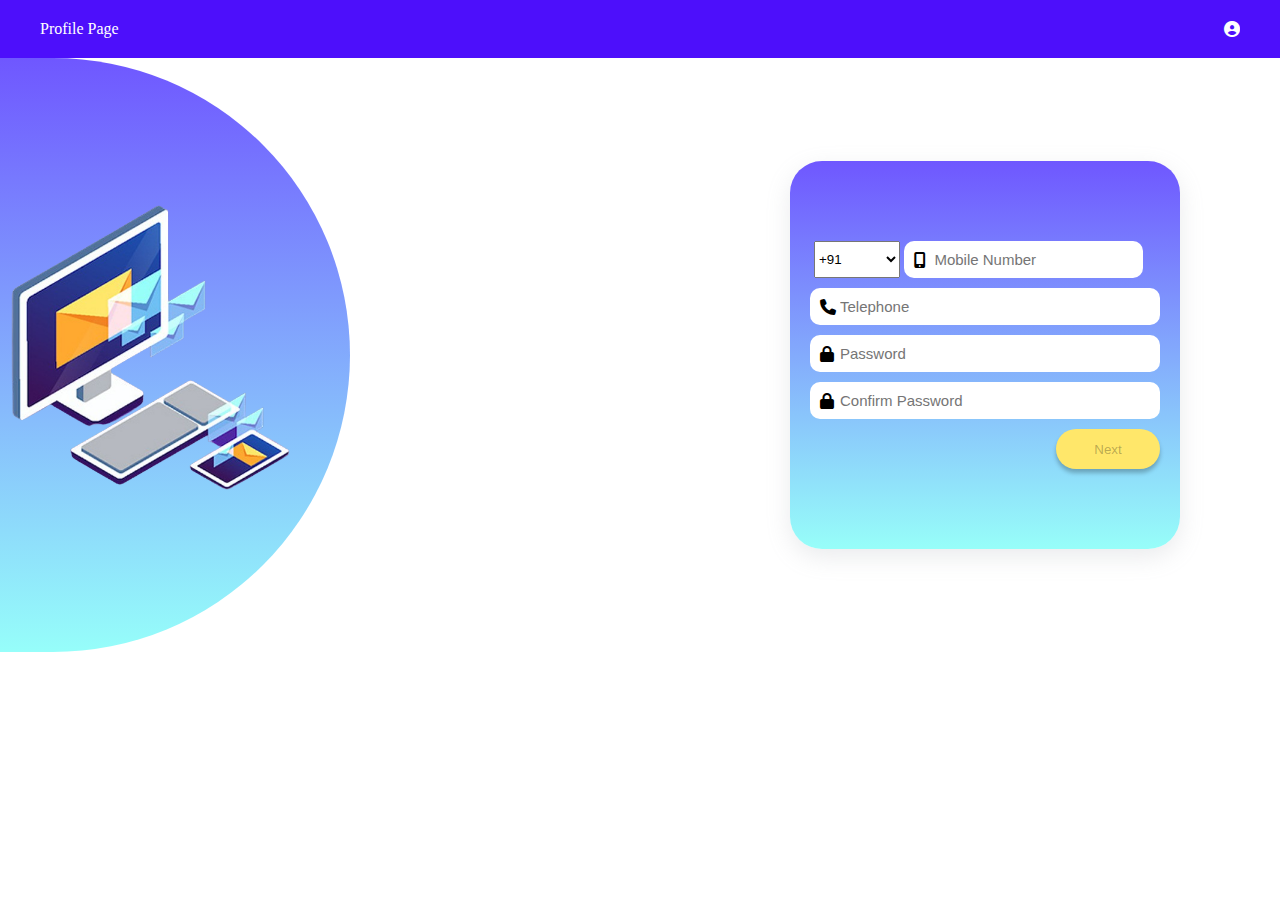
<file: index.html>
<!DOCTYPE html>
<html lang="en">
  <head>
    <meta charset="UTF-8" />
    <meta name="viewport" content="width=device-width, initial-scale=1.0" />
    <title>Document</title>
    <link
      rel="stylesheet"
      href="https://cdnjs.cloudflare.com/ajax/libs/font-awesome/6.7.2/css/all.min.css"
      integrity="sha512-Evv84Mr4kqVGRNSgIGL/F/aIDqQb7xQ2vcrdIwxfjThSH8CSR7PBEakCr51Ck+w+/U6swU2Im1vVX0SVk9ABhg=="
      crossorigin="anonymous"
      referrerpolicy="no-referrer"
    />
    <link rel="stylesheet" href="style.css" />
  </head>
  <body>
    <section class="title-sec">
      <p>Profile Page</p>
      <i class="fa-solid fa-circle-user"></i>
    </section>
    <main>
      <section class="img-sec">
        <img src="pc_img2.png" alt="image error" />
      </section>
      <section class="form-sec">
        <form>
          <div>
            <div class="input-cont">
              <select id="mob-code">
                <option>+91</option>
                <option>+1</option>
                <option>+42</option>
              </select>
              <div class="input-grp">
                <i class="fa-solid fa-mobile-screen-button abs"></i>
                <input
                  class="full-width"
                  id="mob"
                  type="number"
                  placeholder="Mobile Number"
                />
              </div>
            </div>
            <div id="err-mob"></div>
          </div>
          <div>
            <div class="input-cont">
              <div class="input-grp full-width">
                <i class="fa-solid fa-phone abs"></i>
                <input
                  class="full-width"
                  id="tel"
                  type="number"
                  placeholder="Telephone"
                />
              </div>
            </div>
            <div id="err-tel"></div>
          </div>
          <div>
            <div class="input-cont">
              <div class="input-grp full-width">
                <i class="fa-solid fa-lock abs"></i>
                <input
                  class="full-width"
                  id="psw"
                  type="password"
                  placeholder="Password"
                />
              </div>
            </div>
            <div id="err-psw"></div>
          </div>
          <div>
            <div class="input-cont">
              <div class="input-grp full-width">
                <i class="fa-solid fa-lock abs"></i>
                <input
                  class="full-width"
                  id="conf-psw"
                  type="password"
                  placeholder="Confirm Password"
                />
              </div>
            </div>
            <div id="err-conf-psw"></div>
          </div>
          <div class="input-cont">
            <button disabled id="btn" type="button">Next</button>
          </div>
        </form>
      </section>
    </main>

    <script src="script.js"></script>
  </body>
</html>
</file>
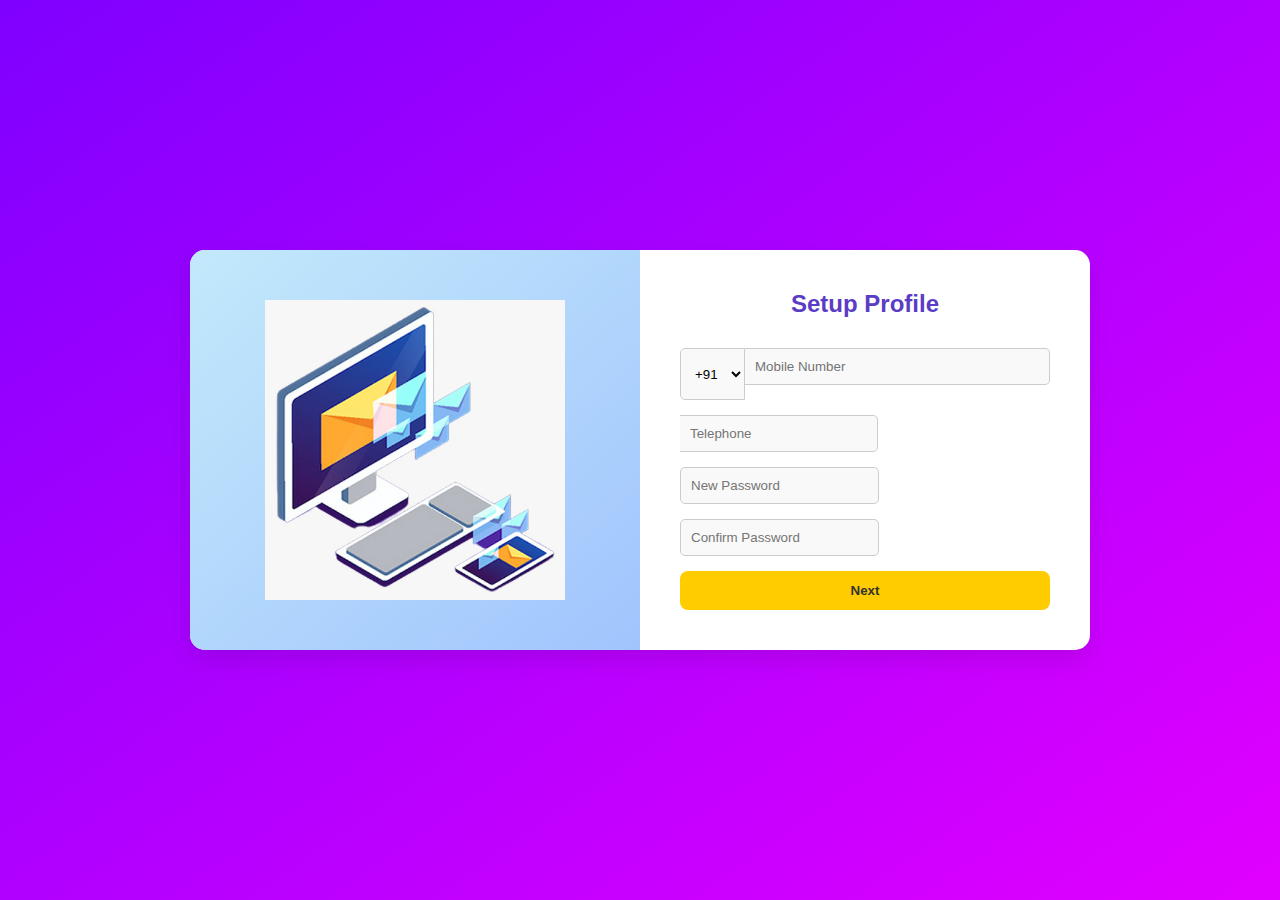
<file: test.html>
<!DOCTYPE html>
<html lang="en">
<head>
  <meta charset="UTF-8" />
  <meta name="viewport" content="width=device-width, initial-scale=1.0" />
  <title>Setup Profile</title>
  <link rel="stylesheet" href="style2.css" />
</head>
<body>
  <div class="container">
    <div class="left-section">
      <img src="pc_image.jpeg" alt="Illustration" class="illustration" />
    </div>

    <div class="right-section">
      <h2>Setup Profile</h2>
      <form>
        <div class="input-group">
          <select class="country-code">
            <option>+91</option>
            <option>+1</option>
            <option>+44</option>
            <!-- more if needed -->
          </select>
          <input type="text" placeholder="Mobile Number" class="input" />
        </div>

        <input type="text" placeholder="Telephone" class="input" />
        <input type="password" placeholder="New Password" class="input" />
        <input type="password" placeholder="Confirm Password" class="input" />

        <button type="submit" class="next-button">Next</button>
      </form>
    </div>
  </div>
</body>
</html>
</file>
<file: style.css>
* {
  margin: 0;
  padding: 0;
}

.title-sec {
  display: flex;
  align-items: center;
  justify-content: space-between;
  padding: 20px 40px;
  background-color: #4d0ffb;
  color: white;
}

main {
  display: flex;
  justify-content: space-between;
  align-items: center;
  padding-right: 100px;
}
.img-sec {
  padding: 140px 50px 150px 0;
  background: linear-gradient(180deg, #6f57ff 0%, #96fefa 100%);
  border-radius: 0px 333px 333px 0px;
}
img {
    height: 300px;
    width: 300px;
}
main form {
  background: linear-gradient(180deg, #6f57ff 0%, #97fef9 100%);
  padding: 70px 10px;
  border-radius: 32px;
  box-shadow: rgba(149, 157, 165, 0.2) 0px 8px 24px;
}

.input-cont {
  margin: 10px;
  display: flex;
  justify-content: flex-end;
}
input[type="number"] {
  -moz-appearance: textfield;
}
.input-cont {
  width: 350px;
}
.input-cont .input-grp input {
  font-size: 15px;
  border-radius: 10px;
  border: none;
  padding: 10px 30px;
  outline: none;
}
#mob-code {
  width: 25%;
  margin: 0px 4px;
}
#mob {
  width: 70%;
}

.input-cont button {
  height: 40px;
  width: 104px;
  border: none;
  cursor: pointer;
  background-color: #ffe76a;
  box-shadow: 0px 4px 4px rgba(0, 0, 0, 0.25);
  border-radius: 25px;
}
.input-grp {
  position: relative;
  display: flex;
  align-items: center;
}
.abs {
  position: absolute;
  left: 10px;
}
.full-width {
  width: 100%;
}
</file>
<file: style2.css>
* {
    margin: 0;
    padding: 0;
    box-sizing: border-box;
    font-family: Arial, sans-serif;
  }
  
  body {
    background: linear-gradient(to bottom right, #7f00ff, #e100ff);
    min-height: 100vh;
    display: flex;
    justify-content: center;
    align-items: center;
  }
  
  .container {
    display: flex;
    width: 80%;
    max-width: 900px;
    background-color: #ffffff;
    border-radius: 15px;
    overflow: hidden;
    box-shadow: 0 10px 25px rgba(0, 0, 0, 0.1);
  }
  
  .left-section {
    width: 50%;
    background: linear-gradient(to bottom right, #c2e9fb, #a1c4fd);
    display: flex;
    align-items: center;
    justify-content: center;
    padding: 20px;
  }
  
  .illustration {
    width: 100%;
    max-width: 300px;
  }
  
  .right-section {
    width: 50%;
    padding: 40px;
  }
  
  .right-section h2 {
    text-align: center;
    margin-bottom: 30px;
    color: #5b3cc4;
  }
  
  .input-group {
    display: flex;
    margin-bottom: 15px;
  }
  
  .country-code {
    padding: 10px;
    border: 1px solid #ccc;
    border-radius: 5px 0 0 5px;
    background-color: #f9f9f9;
  }
  
  .input {
    flex: 1;
    padding: 10px;
    border: 1px solid #ccc;
    border-left: none;
    border-radius: 0 5px 5px 0;
    background-color: #f9f9f9;
    margin-bottom: 15px;
  }
  
  input[type="password"] {
    border-radius: 5px;
    border: 1px solid #ccc;
  }
  
  .next-button {
    width: 100%;
    padding: 12px;
    background-color: #ffcc00;
    color: #333;
    font-weight: bold;
    border: none;
    border-radius: 8px;
    cursor: pointer;
    transition: background 0.3s ease;
  }
  
  .next-button:hover {
    background-color: #e6b800;
  }
</file>
